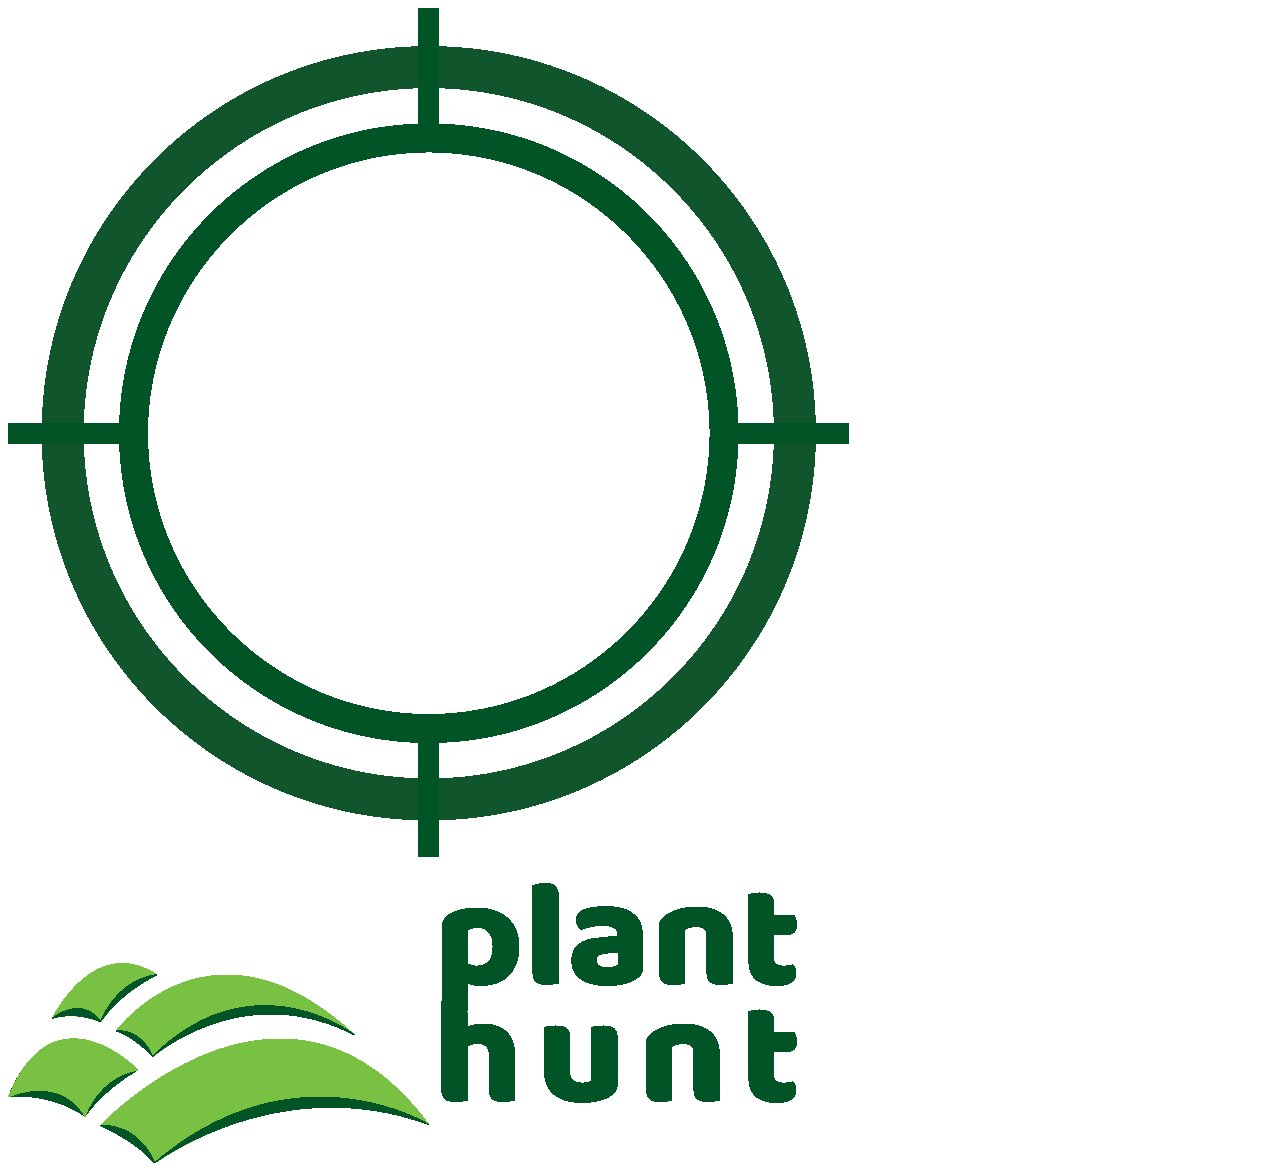
<file: code/index.html>
<!DOCTYPE html>
<html lang="en">

<head>
    <meta charset="UTF-8">
    <meta http-equiv="X-UA-Compatible" content="IE=edge">
    <meta name="viewport" content="width=device-width, initial-scale=1">
    <link rel="stylesheet" href="style.css">
    <link href="https://fonts.googleapis.com/css?family=Baloo+Chettan|Rubik" rel="stylesheet">

    <title>planthunt</title>
    
    
    
    <script>
        setTimeout(function() {
            window.location.href = 'main1.html';
        }, 5800);

    </script>
    
    
</head>

<body>
    <img class="circle" src="img/circle.png" alt="logo">
    <img class="plant" src="img/plant.png" alt="logo">
    <img class="text" src="img/onlytext.png" alt="logo">


</body>

</html>
</file>
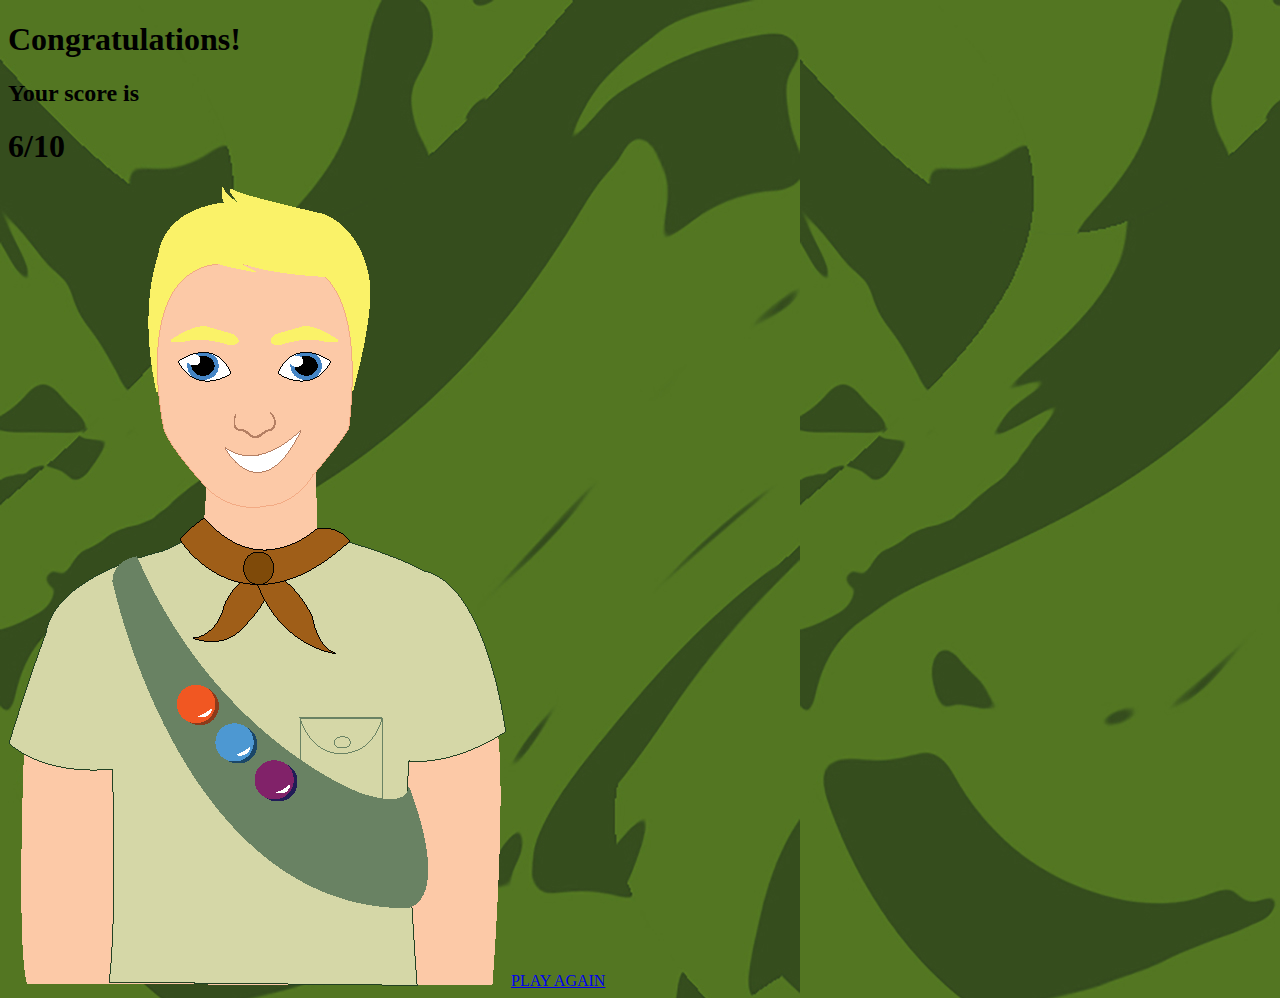
<file: code/congrats.html>
<!DOCTYPE html>
<html lang="en">

<head>
    <meta charset="UTF-8">
    <meta http-equiv="X-UA-Compatible" content="IE=edge">
    <meta name="viewport" content="width=device-width, initial-scale=1">
    <link href="https://fonts.googleapis.com/css?family=Baloo+Chettan|Rubik" rel="stylesheet">
    <link rel="stylesheet" href="style.css">
    <title>planthunt</title>
</head>

<iframe src="img/winner.mp3" allow="autoplay" style="display: none" frameborder="0"></iframe>

<body background="img/green.jpg">


    <div class="confetti">
        <div class="confettidiv">
            <h1>Congratulations!</h1>

            <h2>Your score is</h2>
            <h1>6/10</h1>


        </div>

        <div class="characterstart">
            <img id="character" src="img/kid.png" alt="kid">
            <a href="main1.html" class="replay">PLAY AGAIN</a>
        </div>
    </div>
</body>

</html>
</file>
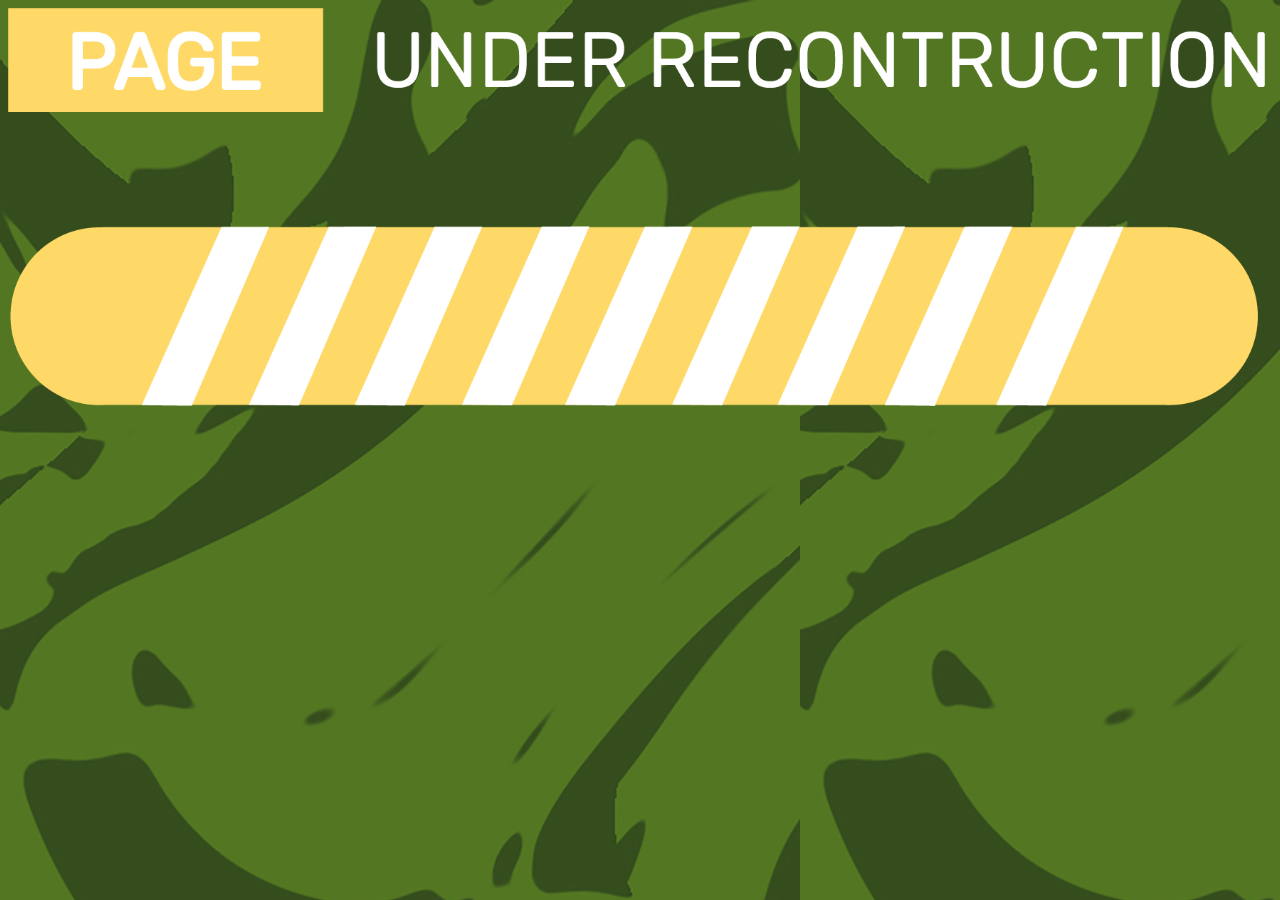
<file: code/inprogress.html>
<!DOCTYPE html>
<html lang="en">
<head>
<meta charset="UTF-8">
    <meta http-equiv="X-UA-Compatible" content="IE=edge">
    <meta name="viewport" content="width=device-width, initial-scale=1">
    <link rel="stylesheet" href="style.css">
<title>planthunt</title>
</head>
<body background="img/green.jpg">

<div class="container">
<img src="img/inprogress.png" alt="progress">
 </div>
 <br>
 
</body>
</html>
</file>
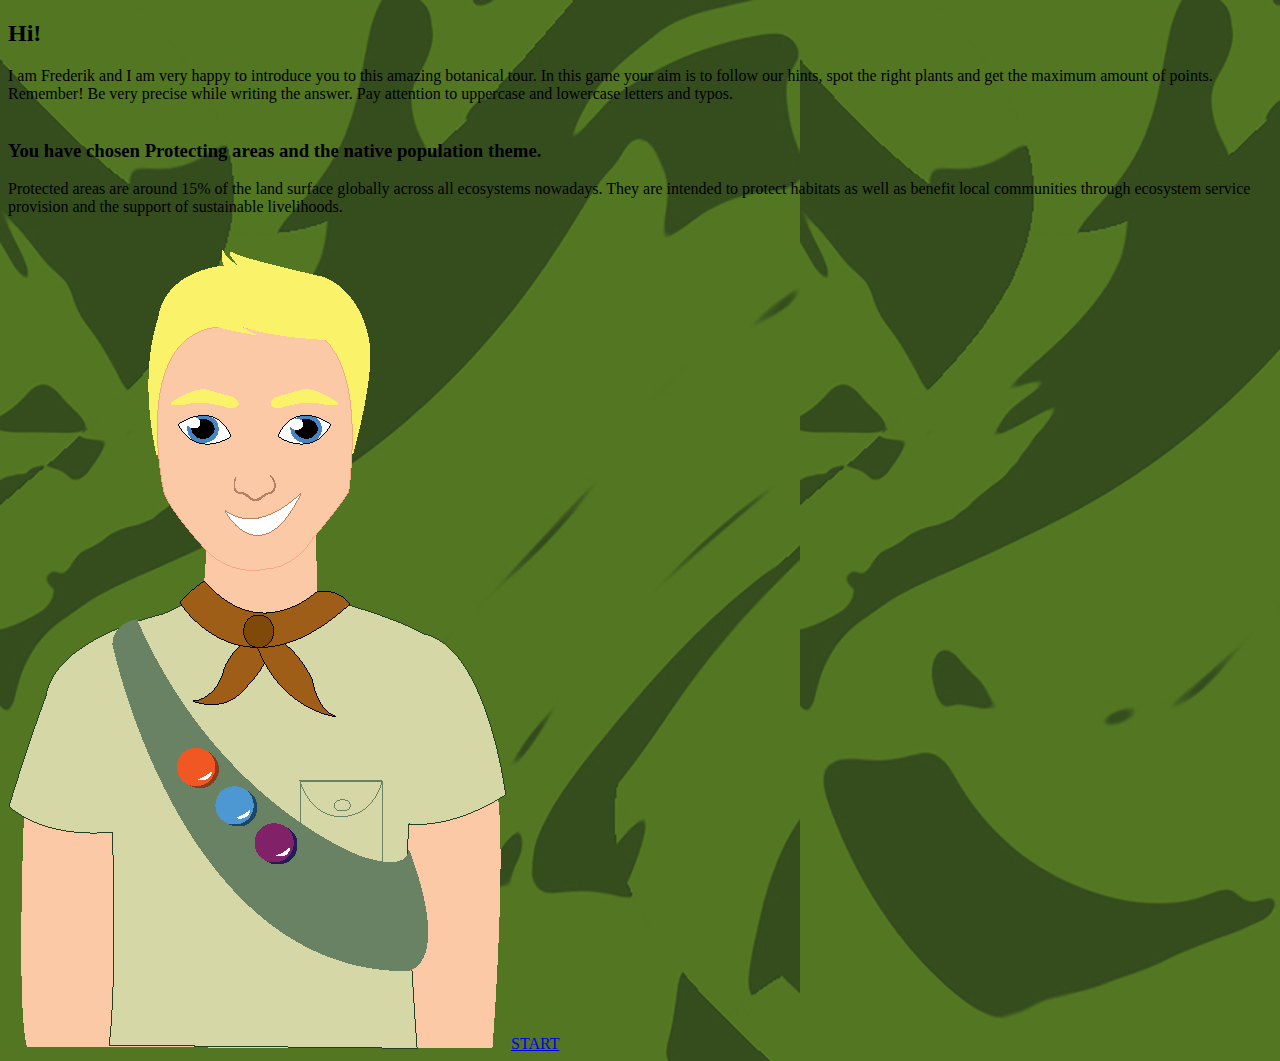
<file: code/main3.html>
<!DOCTYPE html>
<html lang="en">

<head>
    <meta charset="UTF-8">
    <meta http-equiv="X-UA-Compatible" content="IE=edge">
    <meta name="viewport" content="width=device-width, initial-scale=1">
    <link href="https://fonts.googleapis.com/css?family=Baloo+Chettan|Rubik" rel="stylesheet">
    <link rel="stylesheet" href="style.css">
    <title>planthunt</title>
</head>


<iframe src="img/frederik.mp3" allow="autoplay" style="display: none" frameborder="0"></iframe>

<body background="img/green.jpg">

    <div class="welcome">
        <h2>Hi!</h2>
        <p>I am Frederik and I am very happy to introduce you to this amazing botanical tour. In this game your aim is to follow our hints, spot the right plants and get the maximum amount of points. <br>
            Remember! Be very precise while writing the answer. Pay attention to uppercase and lowercase letters and typos.
            <br>
            <br>
            <h3>
                You have chosen Protecting areas and the native population theme. </h3>
            <p>Protected areas are around 15% of the land surface globally across all ecosystems nowadays. They are intended to protect habitats as well as benefit local communities through ecosystem service provision and the support of sustainable livelihoods.</p>
    </div>
    <br>
    <div class="characterstart">
        <img id="startcharacter" src="img/kid.png" alt="kid">
        <a href="blue1.html" class="startbutton">START</a>
    </div>
</body>

</html>
</file>
<file: code/style.css>
/*pre-setting*/

img {
    max-width: 100%;
    height: auto;
}

/*MEDIAQUERY*/
@media only screen and (max-width : 800px) {

    /******************************************/
    /*logo animation on prepage*/
    .plant {
        width: 25%;
        margin-top: 150px;
        margin-left: auto;
        margin-right: auto;
        display: block;

    }

    .text {
        width: 30%;
        margin-top: 100px;
        margin-left: auto;
        margin-right: auto;
        display: block;

    }

    .circle {

        position: absolute;
        width: 40%;
        height: auto;
        animation-name: circle;
        animation-duration: 6s;
    }

    @keyframes circle {

        0% {
            width: 40%;
            left: 0px;
            top: 0px;
        }

        25% {
            width: 40%;
            left: 130px;
            top: 17px;
        }

        50% {
            width: 40%;
            left: 210px;
            top: 180px;
        }

        75% {
            width: 40%;
            left: 0px;
            top: 200px;
        }

        90% {
            width: 40%;
            left: 30%;
            top: 80px;
        }

        100% {
            width: 40%;
            left: 30%;
            top: 82px;
        }
    }


    /******************************************/
    /*map icons on top*/

    .logotext {
        width: 30%;
        margin-top: 60px;
        margin-left: auto;
        margin-right: auto;
        display: block;

    }


    .icon {

        position: absolute;
        right: 0;
        width: 80px;
        height: 80px;
        display: flex;
        justify-content: flex-end;
        padding: 10px;
        margin-right: 20px;
        align-items: baseline;
    }

    #map {
        border-right: 20px solid transparent;
        cursor: pointer;

    }

    #earth {
        border-left: 20px solid transparent;
        cursor: pointer;

    }

    #legenda {
        width: 80%;
        margin-left: auto;
        margin-right: auto;
        display: block;
    }


    /******************************************/
    /*backgrounds*/

    body background {

        background-repeat: no-repeat;
        background-size: cover;
        display: block;



    }

    /******************************************/
    /*images*/

    #startcharacter {
        width: 30%;
        left: 15px;
        bottom: 0px;
        position: absolute;
        z-index: -1;

    }

    #character {
        width: 35%;
        left: 15px;
        bottom: 0px;
        position: absolute;
        z-index: -1;

    }

    #mexico {
        width: 50%;
        left: 15px;
        bottom: 0px;
        position: absolute;
        z-index: -1;

    }




    /******************************************/
    /******************************************/
    /*text*/
    h1 {
        font-family: 'Baloo Chettan', cursive;
        color: #fed968;
        text-align: center;
        letter-spacing: 2px;
        font-size: 300%;
    }

    h2 {
        font-family: 'Baloo Chettan', cursive;
        color: #ffffff;
        letter-spacing: 2px;
        font-size: 180%;
    }

    h3 {
        font-family: 'Rubik', sans-serif;
        color: #ffffff;
        text-align: center;
        font-size: 90%;
    }

    h4 {
        font-family: 'Baloo Chettan', cursive;
        color: #fed968;
        text-align: center;
        letter-spacing: 1px;
        font-size: 150%;
    }

    p {
        font-family: 'Rubik', sans-serif;
        color: #ffffff;
        font-size: 80%;
        text-align: justify;

    }
    
    a {

        color: #ffffff;
        font-family: 'Rubik', sans-serif;
        font-size: 150%;
    }

    /******************************************/
    /*font animation*/
    .typewriter h3 {
        color: #fff;
        overflow: hidden;
        border-right: .15em solid white;
        white-space: nowrap;
        margin: 0 auto;
        animation:
            typing 3.5s steps(30, end),
            blink-caret .5s step-end infinite;
    }

    @keyframes typing {
        from {
            width: 0
        }

        to {
            width: 100%
        }
    }

    @keyframes blink-caret {

        from,
        to {
            border-color: transparent
        }

        50% {
            border-color: white;
        }
    }




    /******************************************/
    /******************************************/
    /*buttons*/


    .myButton {
        -moz-box-shadow: 1px 7px 14px -7px #9ca399;
        -webkit-box-shadow: 1px 7px 14px -7px #9ca399;
        box-shadow: 1px 7px 14px -7px #383838;
        background-color: #ffffff;
        -moz-border-radius: 13px;
        -webkit-border-radius: 13px;
        border-radius: 10px;
        display: inline-block;
        cursor: pointer;
        color: #5e8824;
        font-family: 'Source Sans Pro', sans-serif;
        font-size: 25px;
        padding: 8px 22px;
        text-decoration: none;
        width: 45%;
        text-align: center;
    }

    .myButton:hover {
        background-color: #fed968;
    }

    .myButton:active {
        position: relative;
        top: 1px;
    }

    /******************************************/
    /*secondpage buttons*/
    .myButton1 {
        -moz-box-shadow: 1px 7px 14px -7px #9ca399;
        -webkit-box-shadow: 1px 7px 14px -7px #9ca399;
        box-shadow: 1px 7px 14px -7px #383838;
        background-color: #ffffff;
        -moz-border-radius: 13px;
        -webkit-border-radius: 13px;
        border-radius: 10px;
        display: inline-block;
        cursor: pointer;
        color: #5e8824;
        font-family: 'Source Sans Pro', sans-serif;
        font-size: 120%;
        padding: 12px 22px;
        margin-top: 7px;

        text-decoration: none;
        width: 40%;
        text-align: center;
    }

    .myButton1:hover {
        background-color: #fed968;
    }

    .myButton1:active {
        position: relative;
        top: 1px;
    }

    /******************************************/
    /*start button*/

    .startbutton {
        -moz-box-shadow: 1px 7px 14px -7px #9ca399;
        -webkit-box-shadow: 1px 7px 14px -7px #9ca399;
        box-shadow: 1px 7px 14px -7px #383838;
        background-color: #ffffff;
        -moz-border-radius: 13px;
        -webkit-border-radius: 13px;
        border-radius: 10px;
        display: inline-block;
        cursor: pointer;
        color: #5e8824;
        font-family: 'Source Sans Pro', sans-serif;
        font-size: 30px;
        padding: 8px 22px;
        text-decoration: none;
        width: 20%;
        height: 10%;
        text-align: center;
        margin: 120px 0px 30px 300px;
    }

    .startbutton:hover {
        background-color: #fed968;
    }

    .startbutton:active {
        position: relative;
        top: 1px;

    }

    /******************************************/
    /*replay button*/

    .replay {
        -moz-box-shadow: 1px 7px 14px -7px #9ca399;
        -webkit-box-shadow: 1px 7px 14px -7px #9ca399;
        box-shadow: 1px 7px 14px -7px #383838;
        background-color: #ffffff;
        -moz-border-radius: 13px;
        -webkit-border-radius: 13px;
        border-radius: 10px;
        display: inline-block;
        cursor: pointer;
        color: #5e8824;
        font-family: 'Source Sans Pro', sans-serif;
        font-size: 30px;
        padding: 8px 22px;
        text-decoration: none;
        width: 30%;
        height: 10%;
        text-align: center;
        margin: 80px 15px 100px 280px;
    }

    .replay:hover {
        background-color: #fed968;
    }

    .replay:active {
        position: relative;
        top: 1px;

    }

    /******************************************/
    /*skip and next button*/

    #skipnext {
        display: flex;
        justify-content: space-between;
        padding: 10px;
        color: #ffffff;
    }

    /******************************************/
    /*div*/

    .container {
        display: flex;
        justify-content: center;
        flex-flow: column;
        align-items: center;
        padding-top: 80px;
    }

    .confettidiv {
        display: flex;
        justify-content: center;
        flex-flow: column;
        align-items: center;
        padding-top: 20px;
    }


    .welcome {
        padding: 25px 60px 5px 60px;
        text-align: justify;
    }

    .characterstart {
        display: flex;
        flex-flow: row;
        justify-content: space-between;
    }

    /******************************************/
    /*confetti at the end*/
    .confetti {
        background-image: url("img/congrats.gif");
        background-repeat: no-repeat;
        background-size: cover;
        display: block;

    }

    /******************************************/
    /*hints*/
    .hintblue {
        background-color: rgb(30, 66, 108, .7);
        padding: 20px 20px 20px 20px;
        border-radius: 25px;
        margin: 30px 30px 10px 30px;
    }

    .hintred {
        background-color: rgb(190, 33, 14, .7);
        padding: 20px 20px 20px 20px;
        border-radius: 25px;
        margin: 30px 30px 10px 30px;
    }

    .hintgreen {
        background-color: rgb(103, 135, 53, .7);
        padding: 20px 20px 20px 20px;
        border-radius: 25px;
        margin: 30px 30px 10px 30px;
    }


    .hintyellow {
        background-color: rgb(244, 165, 2, .7);
        padding: 20px 20px 20px 20px;
        border-radius: 25px;
        margin: 30px 30px 10px 30px;
    }


    .bottomhint {
        margin: 120px 20px 0px 250px;
    }

    /******************************************/
    /*plants*/

    .plantblue {
        background-color: rgb(30, 66, 108, .7);
        padding: 20px 20px 0px 20px;
        border-radius: 25px;
        margin: 30px 30px 10px 30px;
    }

    .plantblue > img {
        width: 70%;
        display: flex;
        justify-content: flex-end;
    }

    .plantred {
        background-color: rgb(190, 33, 14, .7);
        padding: 20px 20px 0px 20px;
        border-radius: 25px;
        margin: 30px 30px 10px 30px;
    }

    .plantred > img {
        width: 70%;
        display: flex;
        justify-content: flex-end;
    }

    .plantgreen {
        background-color: rgb(103, 135, 53, .7);
        padding: 20px 20px 0px 20px;
        border-radius: 25px;
        margin: 30px 30px 10px 30px;
    }

    .plantgreen > img {
        width: 70%;
        display: flex;
        justify-content: flex-end;
    }

    .plantyellow {
        background-color: rgb(244, 165, 2, .7);
        padding: 20px 20px 0px 20px;
        border-radius: 25px;
        margin: 30px 30px 10px 30px;
    }

    .plantyellow > img {
        width: 100%;
        display: flex;
        justify-content: flex-end;
    }




    /******************************************/
    /*arrows*/


    .arrow1 {
        width: 10%;
        float: right;
        margin: 10% 5% 2% 0;
    }

    .arrow2 {
        width: 10%;
        float: right;
        margin: 5% 5% 2% 0;
    }



    /******************************************/
    /*input*/

    input[type=text],
    select {
        width: 100%;
        padding: 12px 20px;
        margin: 8px 0;
        display: inline-block;
        border: 1px solid #ccc;
        border-radius: 4px;
        box-sizing: border-box;
    }

    input[type=submit] {
        width: 50%;
        color: white;
        padding: 14px 20px;
        margin: 8px 0;
        border: none;
        border-radius: 10px;
        cursor: pointer;
    }


    /******************************************/
    /*maps popup*/


    .overlay {
        position: fixed;
        top: 0;
        bottom: 0;
        left: 0;
        right: 0;
        background: rgba(0, 0, 0, 0.7);
        transition: opacity 500ms;
        visibility: hidden;
        opacity: 0;
    }

    .overlay:target {
        visibility: visible;
        opacity: 1;
    }

    .popup {
        margin: 70px auto;
        padding: 20px;
        background: #fff;
        border-radius: 5px;
        width: 30%;
        position: relative;

    }
    .popup .close {
        position: absolute;
        top: 20px;
        right: 30px;
        font-size: 30px;
        font-weight: bold;
        text-decoration: none;
        color: #333;
    }
    


    .popup .content {
        max-height: 30%;
    }

    .popup .content2 {
        max-height: 20%;
    }

    .popup {
        width: 70%;
    }
}


}
</file>
